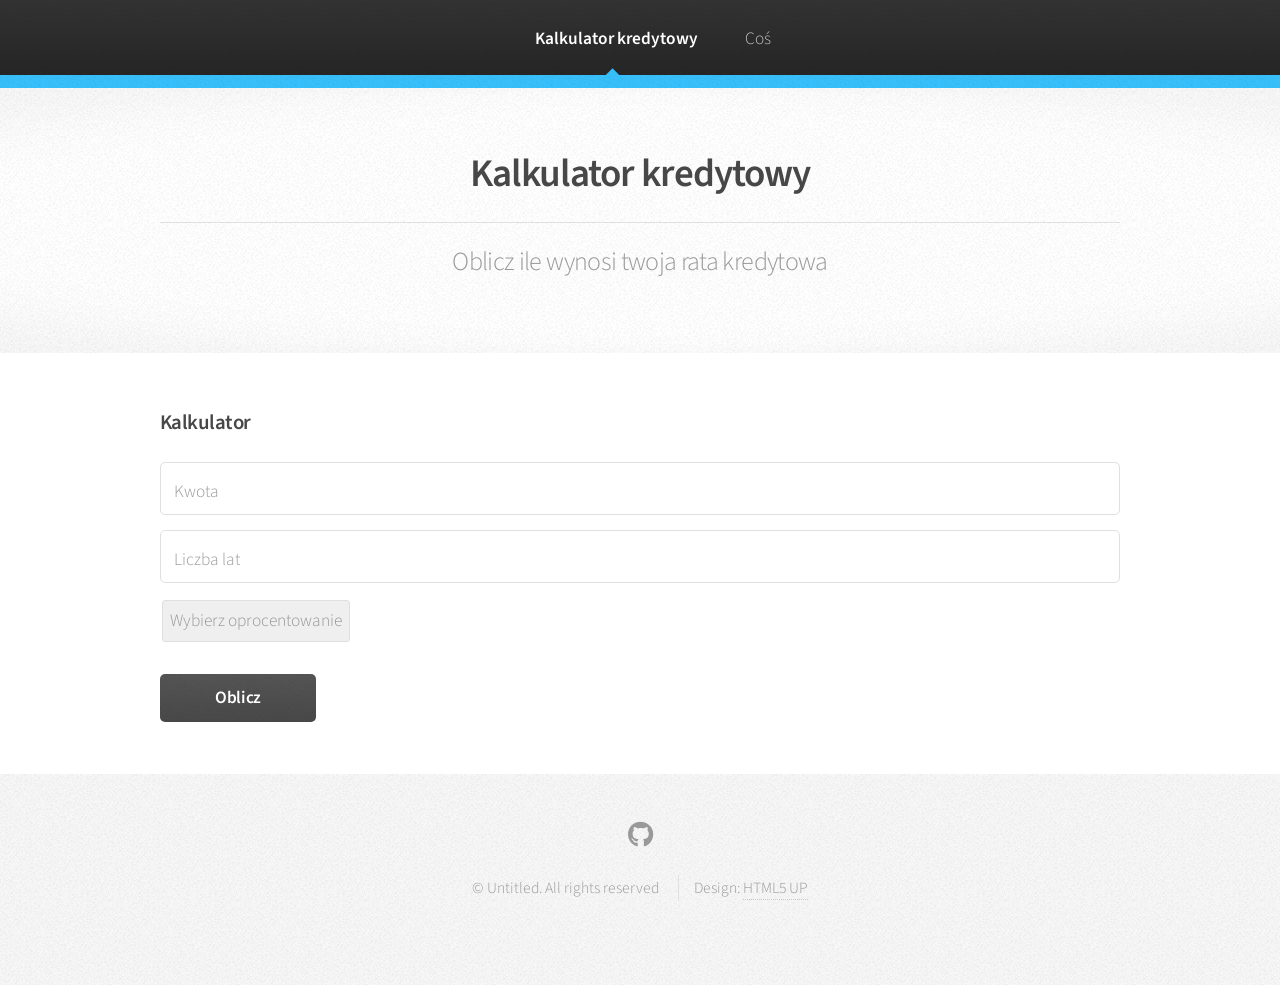
<file: szablony/index.html>
<!DOCTYPE html>
<!--
	Arcana by HTML5 UP
	html5up.net | @ajlkn
	Free for personal and commercial use under the CCA 3.0 license (html5up.net/license)
-->
<html>
  <head>
    <title>Arcana by HTML5 UP</title>
    <meta charset="utf-8" />
    <meta
      name="viewport"
      content="width=device-width, initial-scale=1, user-scalable=no"
    />
    <link rel="stylesheet" href="assets/css/main.css" />
  </head>
  <body class="is-preload">
    <div id="page-wrapper">
      <!-- Header -->
      <div id="header">
        <!-- Nav -->
        <nav id="nav">
          <ul>
            <li class="current">
              <a href="index.html">Kalkulator kredytowy</a>
            </li>
            <!-- <li>
              <a href="#">Dropdown</a>
              <ul>
                <li><a href="#">Lorem dolor</a></li>
                <li><a href="#">Magna phasellus</a></li>
                <li><a href="#">Etiam sed tempus</a></li>
                <li>
                  <a href="#">Submenu</a>
                  <ul>
                    <li><a href="#">Lorem dolor</a></li>
                    <li><a href="#">Phasellus magna</a></li>
                    <li><a href="#">Magna phasellus</a></li>
                    <li><a href="#">Etiam nisl</a></li>
                    <li><a href="#">Veroeros feugiat</a></li>
                  </ul>
                </li>
                <li><a href="#">Veroeros feugiat</a></li>
              </ul>
            </li> -->
            <li><a href="no-sidebar.html">Coś</a></li>
          </ul>
        </nav>
      </div>

      <!-- Gigantic Heading -->
      <section class="wrapper style2">
        <div class="container">
          <header class="major">
            <h2>Kalkulator kredytowy</h2>
            <p>Oblicz ile wynosi twoja rata kredytowa</p>
          </header>
        </div>
      </section>

      <section class="wrapper style1">
        <div class="container">
          <section class="col-6 col-12-narrower">
              <h3>Kalkulator</h3>
              <form>
                <div class="row gtr-50">
                  <div class="col-12 col-12-mobilep">
                    <input
                      type="text"
                      name="name"
                      id="name"
                      placeholder="Kwota"
                    />
                  </div>
                  <div class="col-12 col-12-mobilep">
                    <input
                      type="email"
                      name="email"
                      id="email"
                      placeholder="Liczba lat"
                    />
                  </div>
                  <select name="lending_rate" id="lending_rate" style="margin: 1em 1em; border-color: rgb(224, 224, 224); border-radius: 3px; padding: 0.4em; color: rgb(150,150,150);">
                    <option value="">Wybierz oprocentowanie</option>
                    <option value="0.02" >1%</option>
                    <option value="0.02" >2%</option>
                    <option value="0.03" >3%</option>
                    <option value="0.04">4%</option>
                    <option value="0.05">5%</option>
                    <option value="0.06" >6%</option>
                    <option value="0.07">7%</option>
                  </select>
                  <div class="col-12">
                    <ul class="actions">
                      <li>
                        <input
                          type="submit"
                          class="button alt"
                          value="Oblicz"
                        />
                      </li>
                    </ul>
                  </div>
                </div>
              </form>
            </section>
        </div>
      </section>

      <!-- Footer -->
      <div id="footer">
        <div class="container">

        <!-- Icons -->
        <ul class="icons">
          <li>
            <a href="https://github.com/0BooM/php_paw_4sem" class="icon brands fa-github" target="_blank"
              ><span class="label">GitHub</span></a
            >
          </li>
        </ul>

        <!-- Copyright -->
        <div class="copyright">
          <ul class="menu">
            <li>&copy; Untitled. All rights reserved</li>
            <li>Design: <a href="http://html5up.net">HTML5 UP</a></li>
          </ul>
        </div>
      </div>
    </div>

    <!-- Scripts -->
    <script src="assets/js/jquery.min.js"></script>
    <script src="assets/js/jquery.dropotron.min.js"></script>
    <script src="assets/js/browser.min.js"></script>
    <script src="assets/js/breakpoints.min.js"></script>
    <script src="assets/js/util.js"></script>
    <script src="assets/js/main.js"></script>
  </body>
</html>
</file>
<file: szablony/assets/css/main.css>
@import url("fontawesome-all.min.css");
@import url("https://fonts.googleapis.com/css?family=Source+Sans+Pro:300,300italic,600,600italic");

/*
	Arcana by HTML5 UP
	html5up.net | @ajlkn
	Free for personal and commercial use under the CCA 3.0 license (html5up.net/license)
*/

html, body, div, span, applet, object,
iframe, h1, h2, h3, h4, h5, h6, p, blockquote,
pre, a, abbr, acronym, address, big, cite,
code, del, dfn, em, img, ins, kbd, q, s, samp,
small, strike, strong, sub, sup, tt, var, b,
u, i, center, dl, dt, dd, ol, ul, li, fieldset,
form, label, legend, table, caption, tbody,
tfoot, thead, tr, th, td, article, aside,
canvas, details, embed, figure, figcaption,
footer, header, hgroup, menu, nav, output, ruby,
section, summary, time, mark, audio, video {
	margin: 0;
	padding: 0;
	border: 0;
	font-size: 100%;
	font: inherit;
	vertical-align: baseline;}

article, aside, details, figcaption, figure,
footer, header, hgroup, menu, nav, section {
	display: block;}

body {
	line-height: 1;
}

ol, ul {
	list-style: none;
}

blockquote, q {
	quotes: none;
}

	blockquote:before, blockquote:after, q:before, q:after {
		content: '';
		content: none;
	}

table {
	border-collapse: collapse;
	border-spacing: 0;
}

body {
	-webkit-text-size-adjust: none;
}

mark {
	background-color: transparent;
	color: inherit;
}

input::-moz-focus-inner {
	border: 0;
	padding: 0;
}

input, select, textarea {
	-moz-appearance: none;
	-webkit-appearance: none;
	-ms-appearance: none;
	appearance: none;
}

/* Basic */

	html {
		box-sizing: border-box;
	}

	*, *:before, *:after {
		box-sizing: inherit;
	}

	body {
		background: #f7f7f7 url("images/bg01.png");
	}

		body.is-preload *, body.is-preload *:before, body.is-preload *:after {
			-moz-animation: none !important;
			-webkit-animation: none !important;
			-ms-animation: none !important;
			animation: none !important;
			-moz-transition: none !important;
			-webkit-transition: none !important;
			-ms-transition: none !important;
			transition: none !important;
		}

	body, input, select, textarea {
		color: #474747;
		font-family: 'Source Sans Pro', sans-serif;
		font-size: 16pt;
		font-weight: 300;
		line-height: 1.65em;
	}

	a {
		-moz-transition: color 0.2s ease-in-out, border-color 0.2s ease-in-out, opacity 0.2s ease-in-out;
		-webkit-transition: color 0.2s ease-in-out, border-color 0.2s ease-in-out, opacity 0.2s ease-in-out;
		-ms-transition: color 0.2s ease-in-out, border-color 0.2s ease-in-out, opacity 0.2s ease-in-out;
		transition: color 0.2s ease-in-out, border-color 0.2s ease-in-out, opacity 0.2s ease-in-out;
		color: #37c0fb;
		text-decoration: none;
		border-bottom: dotted 1px;
	}

		a:hover {
			color: #37c0fb;
			border-bottom-color: transparent;
		}

	strong, b {
		font-weight: 600;
	}

	em, i {
		font-style: italic;
	}

	p, ul, ol, dl, table, blockquote {
		margin: 0 0 2em 0;
	}

	h1, h2, h3, h4, h5, h6 {
		color: inherit;
		font-weight: 600;
		line-height: 1.75em;
		margin-bottom: 1em;
	}

		h1 a, h2 a, h3 a, h4 a, h5 a, h6 a {
			color: inherit;
			text-decoration: none;
		}

		h1 em, h2 em, h3 em, h4 em, h5 em, h6 em {
			font-style: normal;
			font-weight: 300;
		}

	h2 {
		font-size: 1.75em;
		letter-spacing: -0.025em;
	}

	h3 {
		font-size: 1.2em;
		letter-spacing: -0.025em;
	}

	sub {
		font-size: 0.8em;
		position: relative;
		top: 0.5em;
	}

	sup {
		font-size: 0.8em;
		position: relative;
		top: -0.5em;
	}

	hr {
		border-top: solid 1px #e0e0e0;
		border: 0;
		margin-bottom: 1.5em;
	}

	blockquote {
		border-left: solid 0.5em #e0e0e0;
		font-style: italic;
		padding: 1em 0 1em 2em;
	}

/* Container */

	.container {
		margin: 0 auto;
		max-width: 100%;
		width: 1400px;
	}

		@media screen and (max-width: 1680px) {

			.container {
				width: 1200px;
			}

		}

		@media screen and (max-width: 1280px) {

			.container {
				width: 960px;
			}

		}

		@media screen and (max-width: 980px) {

			.container {
				width: 95%;
			}

		}

		@media screen and (max-width: 840px) {

			.container {
				width: 95%;
			}

		}

		@media screen and (max-width: 736px) {

			.container {
				width: 90%;
			}

		}

		@media screen and (max-width: 480px) {

			.container {
				width: 100%;
			}

		}

/* Row */

	.row {
		display: flex;
		flex-wrap: wrap;
		box-sizing: border-box;
		align-items: stretch;
	}

		.row > * {
			box-sizing: border-box;
		}

		.row.gtr-uniform > * > :last-child {
			margin-bottom: 0;
		}

		.row.aln-left {
			justify-content: flex-start;
		}

		.row.aln-center {
			justify-content: center;
		}

		.row.aln-right {
			justify-content: flex-end;
		}

		.row.aln-top {
			align-items: flex-start;
		}

		.row.aln-middle {
			align-items: center;
		}

		.row.aln-bottom {
			align-items: flex-end;
		}

		.row > .imp {
			order: -1;
		}

		.row > .col-1 {
			width: 8.33333%;
		}

		.row > .off-1 {
			margin-left: 8.33333%;
		}

		.row > .col-2 {
			width: 16.66667%;
		}

		.row > .off-2 {
			margin-left: 16.66667%;
		}

		.row > .col-3 {
			width: 25%;
		}

		.row > .off-3 {
			margin-left: 25%;
		}

		.row > .col-4 {
			width: 33.33333%;
		}

		.row > .off-4 {
			margin-left: 33.33333%;
		}

		.row > .col-5 {
			width: 41.66667%;
		}

		.row > .off-5 {
			margin-left: 41.66667%;
		}

		.row > .col-6 {
			width: 50%;
		}

		.row > .off-6 {
			margin-left: 50%;
		}

		.row > .col-7 {
			width: 58.33333%;
		}

		.row > .off-7 {
			margin-left: 58.33333%;
		}

		.row > .col-8 {
			width: 66.66667%;
		}

		.row > .off-8 {
			margin-left: 66.66667%;
		}

		.row > .col-9 {
			width: 75%;
		}

		.row > .off-9 {
			margin-left: 75%;
		}

		.row > .col-10 {
			width: 83.33333%;
		}

		.row > .off-10 {
			margin-left: 83.33333%;
		}

		.row > .col-11 {
			width: 91.66667%;
		}

		.row > .off-11 {
			margin-left: 91.66667%;
		}

		.row > .col-12 {
			width: 100%;
		}

		.row > .off-12 {
			margin-left: 100%;
		}

		.row.gtr-0 {
			margin-top: 0px;
			margin-left: 0px;
		}

			.row.gtr-0 > * {
				padding: 0px 0 0 0px;
			}

			.row.gtr-0.gtr-uniform {
				margin-top: 0px;
			}

				.row.gtr-0.gtr-uniform > * {
					padding-top: 0px;
				}

		.row.gtr-25 {
			margin-top: -12.5px;
			margin-left: -12.5px;
		}

			.row.gtr-25 > * {
				padding: 12.5px 0 0 12.5px;
			}

			.row.gtr-25.gtr-uniform {
				margin-top: -12.5px;
			}

				.row.gtr-25.gtr-uniform > * {
					padding-top: 12.5px;
				}

		.row.gtr-50 {
			margin-top: -25px;
			margin-left: -25px;
		}

			.row.gtr-50 > * {
				padding: 25px 0 0 25px;
			}

			.row.gtr-50.gtr-uniform {
				margin-top: -25px;
			}

				.row.gtr-50.gtr-uniform > * {
					padding-top: 25px;
				}

		.row {
			margin-top: -50px;
			margin-left: -50px;
		}

			.row > * {
				padding: 50px 0 0 50px;
			}

			.row.gtr-uniform {
				margin-top: -50px;
			}

				.row.gtr-uniform > * {
					padding-top: 50px;
				}

		.row.gtr-150 {
			margin-top: -75px;
			margin-left: -75px;
		}

			.row.gtr-150 > * {
				padding: 75px 0 0 75px;
			}

			.row.gtr-150.gtr-uniform {
				margin-top: -75px;
			}

				.row.gtr-150.gtr-uniform > * {
					padding-top: 75px;
				}

		.row.gtr-200 {
			margin-top: -100px;
			margin-left: -100px;
		}

			.row.gtr-200 > * {
				padding: 100px 0 0 100px;
			}

			.row.gtr-200.gtr-uniform {
				margin-top: -100px;
			}

				.row.gtr-200.gtr-uniform > * {
					padding-top: 100px;
				}

		@media screen and (max-width: 1680px) {

			.row {
				display: flex;
				flex-wrap: wrap;
				box-sizing: border-box;
				align-items: stretch;
			}

				.row > * {
					box-sizing: border-box;
				}

				.row.gtr-uniform > * > :last-child {
					margin-bottom: 0;
				}

				.row.aln-left {
					justify-content: flex-start;
				}

				.row.aln-center {
					justify-content: center;
				}

				.row.aln-right {
					justify-content: flex-end;
				}

				.row.aln-top {
					align-items: flex-start;
				}

				.row.aln-middle {
					align-items: center;
				}

				.row.aln-bottom {
					align-items: flex-end;
				}

				.row > .imp-wide {
					order: -1;
				}

				.row > .col-1-wide {
					width: 8.33333%;
				}

				.row > .off-1-wide {
					margin-left: 8.33333%;
				}

				.row > .col-2-wide {
					width: 16.66667%;
				}

				.row > .off-2-wide {
					margin-left: 16.66667%;
				}

				.row > .col-3-wide {
					width: 25%;
				}

				.row > .off-3-wide {
					margin-left: 25%;
				}

				.row > .col-4-wide {
					width: 33.33333%;
				}

				.row > .off-4-wide {
					margin-left: 33.33333%;
				}

				.row > .col-5-wide {
					width: 41.66667%;
				}

				.row > .off-5-wide {
					margin-left: 41.66667%;
				}

				.row > .col-6-wide {
					width: 50%;
				}

				.row > .off-6-wide {
					margin-left: 50%;
				}

				.row > .col-7-wide {
					width: 58.33333%;
				}

				.row > .off-7-wide {
					margin-left: 58.33333%;
				}

				.row > .col-8-wide {
					width: 66.66667%;
				}

				.row > .off-8-wide {
					margin-left: 66.66667%;
				}

				.row > .col-9-wide {
					width: 75%;
				}

				.row > .off-9-wide {
					margin-left: 75%;
				}

				.row > .col-10-wide {
					width: 83.33333%;
				}

				.row > .off-10-wide {
					margin-left: 83.33333%;
				}

				.row > .col-11-wide {
					width: 91.66667%;
				}

				.row > .off-11-wide {
					margin-left: 91.66667%;
				}

				.row > .col-12-wide {
					width: 100%;
				}

				.row > .off-12-wide {
					margin-left: 100%;
				}

				.row.gtr-0 {
					margin-top: 0px;
					margin-left: 0px;
				}

					.row.gtr-0 > * {
						padding: 0px 0 0 0px;
					}

					.row.gtr-0.gtr-uniform {
						margin-top: 0px;
					}

						.row.gtr-0.gtr-uniform > * {
							padding-top: 0px;
						}

				.row.gtr-25 {
					margin-top: -10px;
					margin-left: -10px;
				}

					.row.gtr-25 > * {
						padding: 10px 0 0 10px;
					}

					.row.gtr-25.gtr-uniform {
						margin-top: -10px;
					}

						.row.gtr-25.gtr-uniform > * {
							padding-top: 10px;
						}

				.row.gtr-50 {
					margin-top: -20px;
					margin-left: -20px;
				}

					.row.gtr-50 > * {
						padding: 20px 0 0 20px;
					}

					.row.gtr-50.gtr-uniform {
						margin-top: -20px;
					}

						.row.gtr-50.gtr-uniform > * {
							padding-top: 20px;
						}

				.row {
					margin-top: -40px;
					margin-left: -40px;
				}

					.row > * {
						padding: 40px 0 0 40px;
					}

					.row.gtr-uniform {
						margin-top: -40px;
					}

						.row.gtr-uniform > * {
							padding-top: 40px;
						}

				.row.gtr-150 {
					margin-top: -60px;
					margin-left: -60px;
				}

					.row.gtr-150 > * {
						padding: 60px 0 0 60px;
					}

					.row.gtr-150.gtr-uniform {
						margin-top: -60px;
					}

						.row.gtr-150.gtr-uniform > * {
							padding-top: 60px;
						}

				.row.gtr-200 {
					margin-top: -80px;
					margin-left: -80px;
				}

					.row.gtr-200 > * {
						padding: 80px 0 0 80px;
					}

					.row.gtr-200.gtr-uniform {
						margin-top: -80px;
					}

						.row.gtr-200.gtr-uniform > * {
							padding-top: 80px;
						}

		}

		@media screen and (max-width: 1280px) {

			.row {
				display: flex;
				flex-wrap: wrap;
				box-sizing: border-box;
				align-items: stretch;
			}

				.row > * {
					box-sizing: border-box;
				}

				.row.gtr-uniform > * > :last-child {
					margin-bottom: 0;
				}

				.row.aln-left {
					justify-content: flex-start;
				}

				.row.aln-center {
					justify-content: center;
				}

				.row.aln-right {
					justify-content: flex-end;
				}

				.row.aln-top {
					align-items: flex-start;
				}

				.row.aln-middle {
					align-items: center;
				}

				.row.aln-bottom {
					align-items: flex-end;
				}

				.row > .imp-normal {
					order: -1;
				}

				.row > .col-1-normal {
					width: 8.33333%;
				}

				.row > .off-1-normal {
					margin-left: 8.33333%;
				}

				.row > .col-2-normal {
					width: 16.66667%;
				}

				.row > .off-2-normal {
					margin-left: 16.66667%;
				}

				.row > .col-3-normal {
					width: 25%;
				}

				.row > .off-3-normal {
					margin-left: 25%;
				}

				.row > .col-4-normal {
					width: 33.33333%;
				}

				.row > .off-4-normal {
					margin-left: 33.33333%;
				}

				.row > .col-5-normal {
					width: 41.66667%;
				}

				.row > .off-5-normal {
					margin-left: 41.66667%;
				}

				.row > .col-6-normal {
					width: 50%;
				}

				.row > .off-6-normal {
					margin-left: 50%;
				}

				.row > .col-7-normal {
					width: 58.33333%;
				}

				.row > .off-7-normal {
					margin-left: 58.33333%;
				}

				.row > .col-8-normal {
					width: 66.66667%;
				}

				.row > .off-8-normal {
					margin-left: 66.66667%;
				}

				.row > .col-9-normal {
					width: 75%;
				}

				.row > .off-9-normal {
					margin-left: 75%;
				}

				.row > .col-10-normal {
					width: 83.33333%;
				}

				.row > .off-10-normal {
					margin-left: 83.33333%;
				}

				.row > .col-11-normal {
					width: 91.66667%;
				}

				.row > .off-11-normal {
					margin-left: 91.66667%;
				}

				.row > .col-12-normal {
					width: 100%;
				}

				.row > .off-12-normal {
					margin-left: 100%;
				}

				.row.gtr-0 {
					margin-top: 0px;
					margin-left: 0px;
				}

					.row.gtr-0 > * {
						padding: 0px 0 0 0px;
					}

					.row.gtr-0.gtr-uniform {
						margin-top: 0px;
					}

						.row.gtr-0.gtr-uniform > * {
							padding-top: 0px;
						}

				.row.gtr-25 {
					margin-top: -7.5px;
					margin-left: -7.5px;
				}

					.row.gtr-25 > * {
						padding: 7.5px 0 0 7.5px;
					}

					.row.gtr-25.gtr-uniform {
						margin-top: -7.5px;
					}

						.row.gtr-25.gtr-uniform > * {
							padding-top: 7.5px;
						}

				.row.gtr-50 {
					margin-top: -15px;
					margin-left: -15px;
				}

					.row.gtr-50 > * {
						padding: 15px 0 0 15px;
					}

					.row.gtr-50.gtr-uniform {
						margin-top: -15px;
					}

						.row.gtr-50.gtr-uniform > * {
							padding-top: 15px;
						}

				.row {
					margin-top: -30px;
					margin-left: -30px;
				}

					.row > * {
						padding: 30px 0 0 30px;
					}

					.row.gtr-uniform {
						margin-top: -30px;
					}

						.row.gtr-uniform > * {
							padding-top: 30px;
						}

				.row.gtr-150 {
					margin-top: -45px;
					margin-left: -45px;
				}

					.row.gtr-150 > * {
						padding: 45px 0 0 45px;
					}

					.row.gtr-150.gtr-uniform {
						margin-top: -45px;
					}

						.row.gtr-150.gtr-uniform > * {
							padding-top: 45px;
						}

				.row.gtr-200 {
					margin-top: -60px;
					margin-left: -60px;
				}

					.row.gtr-200 > * {
						padding: 60px 0 0 60px;
					}

					.row.gtr-200.gtr-uniform {
						margin-top: -60px;
					}

						.row.gtr-200.gtr-uniform > * {
							padding-top: 60px;
						}

		}

		@media screen and (max-width: 980px) {

			.row {
				display: flex;
				flex-wrap: wrap;
				box-sizing: border-box;
				align-items: stretch;
			}

				.row > * {
					box-sizing: border-box;
				}

				.row.gtr-uniform > * > :last-child {
					margin-bottom: 0;
				}

				.row.aln-left {
					justify-content: flex-start;
				}

				.row.aln-center {
					justify-content: center;
				}

				.row.aln-right {
					justify-content: flex-end;
				}

				.row.aln-top {
					align-items: flex-start;
				}

				.row.aln-middle {
					align-items: center;
				}

				.row.aln-bottom {
					align-items: flex-end;
				}

				.row > .imp-narrow {
					order: -1;
				}

				.row > .col-1-narrow {
					width: 8.33333%;
				}

				.row > .off-1-narrow {
					margin-left: 8.33333%;
				}

				.row > .col-2-narrow {
					width: 16.66667%;
				}

				.row > .off-2-narrow {
					margin-left: 16.66667%;
				}

				.row > .col-3-narrow {
					width: 25%;
				}

				.row > .off-3-narrow {
					margin-left: 25%;
				}

				.row > .col-4-narrow {
					width: 33.33333%;
				}

				.row > .off-4-narrow {
					margin-left: 33.33333%;
				}

				.row > .col-5-narrow {
					width: 41.66667%;
				}

				.row > .off-5-narrow {
					margin-left: 41.66667%;
				}

				.row > .col-6-narrow {
					width: 50%;
				}

				.row > .off-6-narrow {
					margin-left: 50%;
				}

				.row > .col-7-narrow {
					width: 58.33333%;
				}

				.row > .off-7-narrow {
					margin-left: 58.33333%;
				}

				.row > .col-8-narrow {
					width: 66.66667%;
				}

				.row > .off-8-narrow {
					margin-left: 66.66667%;
				}

				.row > .col-9-narrow {
					width: 75%;
				}

				.row > .off-9-narrow {
					margin-left: 75%;
				}

				.row > .col-10-narrow {
					width: 83.33333%;
				}

				.row > .off-10-narrow {
					margin-left: 83.33333%;
				}

				.row > .col-11-narrow {
					width: 91.66667%;
				}

				.row > .off-11-narrow {
					margin-left: 91.66667%;
				}

				.row > .col-12-narrow {
					width: 100%;
				}

				.row > .off-12-narrow {
					margin-left: 100%;
				}

				.row.gtr-0 {
					margin-top: 0px;
					margin-left: 0px;
				}

					.row.gtr-0 > * {
						padding: 0px 0 0 0px;
					}

					.row.gtr-0.gtr-uniform {
						margin-top: 0px;
					}

						.row.gtr-0.gtr-uniform > * {
							padding-top: 0px;
						}

				.row.gtr-25 {
					margin-top: -7.5px;
					margin-left: -7.5px;
				}

					.row.gtr-25 > * {
						padding: 7.5px 0 0 7.5px;
					}

					.row.gtr-25.gtr-uniform {
						margin-top: -7.5px;
					}

						.row.gtr-25.gtr-uniform > * {
							padding-top: 7.5px;
						}

				.row.gtr-50 {
					margin-top: -15px;
					margin-left: -15px;
				}

					.row.gtr-50 > * {
						padding: 15px 0 0 15px;
					}

					.row.gtr-50.gtr-uniform {
						margin-top: -15px;
					}

						.row.gtr-50.gtr-uniform > * {
							padding-top: 15px;
						}

				.row {
					margin-top: -30px;
					margin-left: -30px;
				}

					.row > * {
						padding: 30px 0 0 30px;
					}

					.row.gtr-uniform {
						margin-top: -30px;
					}

						.row.gtr-uniform > * {
							padding-top: 30px;
						}

				.row.gtr-150 {
					margin-top: -45px;
					margin-left: -45px;
				}

					.row.gtr-150 > * {
						padding: 45px 0 0 45px;
					}

					.row.gtr-150.gtr-uniform {
						margin-top: -45px;
					}

						.row.gtr-150.gtr-uniform > * {
							padding-top: 45px;
						}

				.row.gtr-200 {
					margin-top: -60px;
					margin-left: -60px;
				}

					.row.gtr-200 > * {
						padding: 60px 0 0 60px;
					}

					.row.gtr-200.gtr-uniform {
						margin-top: -60px;
					}

						.row.gtr-200.gtr-uniform > * {
							padding-top: 60px;
						}

		}

		@media screen and (max-width: 840px) {

			.row {
				display: flex;
				flex-wrap: wrap;
				box-sizing: border-box;
				align-items: stretch;
			}

				.row > * {
					box-sizing: border-box;
				}

				.row.gtr-uniform > * > :last-child {
					margin-bottom: 0;
				}

				.row.aln-left {
					justify-content: flex-start;
				}

				.row.aln-center {
					justify-content: center;
				}

				.row.aln-right {
					justify-content: flex-end;
				}

				.row.aln-top {
					align-items: flex-start;
				}

				.row.aln-middle {
					align-items: center;
				}

				.row.aln-bottom {
					align-items: flex-end;
				}

				.row > .imp-narrower {
					order: -1;
				}

				.row > .col-1-narrower {
					width: 8.33333%;
				}

				.row > .off-1-narrower {
					margin-left: 8.33333%;
				}

				.row > .col-2-narrower {
					width: 16.66667%;
				}

				.row > .off-2-narrower {
					margin-left: 16.66667%;
				}

				.row > .col-3-narrower {
					width: 25%;
				}

				.row > .off-3-narrower {
					margin-left: 25%;
				}

				.row > .col-4-narrower {
					width: 33.33333%;
				}

				.row > .off-4-narrower {
					margin-left: 33.33333%;
				}

				.row > .col-5-narrower {
					width: 41.66667%;
				}

				.row > .off-5-narrower {
					margin-left: 41.66667%;
				}

				.row > .col-6-narrower {
					width: 50%;
				}

				.row > .off-6-narrower {
					margin-left: 50%;
				}

				.row > .col-7-narrower {
					width: 58.33333%;
				}

				.row > .off-7-narrower {
					margin-left: 58.33333%;
				}

				.row > .col-8-narrower {
					width: 66.66667%;
				}

				.row > .off-8-narrower {
					margin-left: 66.66667%;
				}

				.row > .col-9-narrower {
					width: 75%;
				}

				.row > .off-9-narrower {
					margin-left: 75%;
				}

				.row > .col-10-narrower {
					width: 83.33333%;
				}

				.row > .off-10-narrower {
					margin-left: 83.33333%;
				}

				.row > .col-11-narrower {
					width: 91.66667%;
				}

				.row > .off-11-narrower {
					margin-left: 91.66667%;
				}

				.row > .col-12-narrower {
					width: 100%;
				}

				.row > .off-12-narrower {
					margin-left: 100%;
				}

				.row.gtr-0 {
					margin-top: 0px;
					margin-left: 0px;
				}

					.row.gtr-0 > * {
						padding: 0px 0 0 0px;
					}

					.row.gtr-0.gtr-uniform {
						margin-top: 0px;
					}

						.row.gtr-0.gtr-uniform > * {
							padding-top: 0px;
						}

				.row.gtr-25 {
					margin-top: -7.5px;
					margin-left: -7.5px;
				}

					.row.gtr-25 > * {
						padding: 7.5px 0 0 7.5px;
					}

					.row.gtr-25.gtr-uniform {
						margin-top: -7.5px;
					}

						.row.gtr-25.gtr-uniform > * {
							padding-top: 7.5px;
						}

				.row.gtr-50 {
					margin-top: -15px;
					margin-left: -15px;
				}

					.row.gtr-50 > * {
						padding: 15px 0 0 15px;
					}

					.row.gtr-50.gtr-uniform {
						margin-top: -15px;
					}

						.row.gtr-50.gtr-uniform > * {
							padding-top: 15px;
						}

				.row {
					margin-top: -30px;
					margin-left: -30px;
				}

					.row > * {
						padding: 30px 0 0 30px;
					}

					.row.gtr-uniform {
						margin-top: -30px;
					}

						.row.gtr-uniform > * {
							padding-top: 30px;
						}

				.row.gtr-150 {
					margin-top: -45px;
					margin-left: -45px;
				}

					.row.gtr-150 > * {
						padding: 45px 0 0 45px;
					}

					.row.gtr-150.gtr-uniform {
						margin-top: -45px;
					}

						.row.gtr-150.gtr-uniform > * {
							padding-top: 45px;
						}

				.row.gtr-200 {
					margin-top: -60px;
					margin-left: -60px;
				}

					.row.gtr-200 > * {
						padding: 60px 0 0 60px;
					}

					.row.gtr-200.gtr-uniform {
						margin-top: -60px;
					}

						.row.gtr-200.gtr-uniform > * {
							padding-top: 60px;
						}

		}

		@media screen and (max-width: 736px) {

			.row {
				display: flex;
				flex-wrap: wrap;
				box-sizing: border-box;
				align-items: stretch;
			}

				.row > * {
					box-sizing: border-box;
				}

				.row.gtr-uniform > * > :last-child {
					margin-bottom: 0;
				}

				.row.aln-left {
					justify-content: flex-start;
				}

				.row.aln-center {
					justify-content: center;
				}

				.row.aln-right {
					justify-content: flex-end;
				}

				.row.aln-top {
					align-items: flex-start;
				}

				.row.aln-middle {
					align-items: center;
				}

				.row.aln-bottom {
					align-items: flex-end;
				}

				.row > .imp-mobile {
					order: -1;
				}

				.row > .col-1-mobile {
					width: 8.33333%;
				}

				.row > .off-1-mobile {
					margin-left: 8.33333%;
				}

				.row > .col-2-mobile {
					width: 16.66667%;
				}

				.row > .off-2-mobile {
					margin-left: 16.66667%;
				}

				.row > .col-3-mobile {
					width: 25%;
				}

				.row > .off-3-mobile {
					margin-left: 25%;
				}

				.row > .col-4-mobile {
					width: 33.33333%;
				}

				.row > .off-4-mobile {
					margin-left: 33.33333%;
				}

				.row > .col-5-mobile {
					width: 41.66667%;
				}

				.row > .off-5-mobile {
					margin-left: 41.66667%;
				}

				.row > .col-6-mobile {
					width: 50%;
				}

				.row > .off-6-mobile {
					margin-left: 50%;
				}

				.row > .col-7-mobile {
					width: 58.33333%;
				}

				.row > .off-7-mobile {
					margin-left: 58.33333%;
				}

				.row > .col-8-mobile {
					width: 66.66667%;
				}

				.row > .off-8-mobile {
					margin-left: 66.66667%;
				}

				.row > .col-9-mobile {
					width: 75%;
				}

				.row > .off-9-mobile {
					margin-left: 75%;
				}

				.row > .col-10-mobile {
					width: 83.33333%;
				}

				.row > .off-10-mobile {
					margin-left: 83.33333%;
				}

				.row > .col-11-mobile {
					width: 91.66667%;
				}

				.row > .off-11-mobile {
					margin-left: 91.66667%;
				}

				.row > .col-12-mobile {
					width: 100%;
				}

				.row > .off-12-mobile {
					margin-left: 100%;
				}

				.row.gtr-0 {
					margin-top: 0px;
					margin-left: 0px;
				}

					.row.gtr-0 > * {
						padding: 0px 0 0 0px;
					}

					.row.gtr-0.gtr-uniform {
						margin-top: 0px;
					}

						.row.gtr-0.gtr-uniform > * {
							padding-top: 0px;
						}

				.row.gtr-25 {
					margin-top: -5px;
					margin-left: -5px;
				}

					.row.gtr-25 > * {
						padding: 5px 0 0 5px;
					}

					.row.gtr-25.gtr-uniform {
						margin-top: -5px;
					}

						.row.gtr-25.gtr-uniform > * {
							padding-top: 5px;
						}

				.row.gtr-50 {
					margin-top: -10px;
					margin-left: -10px;
				}

					.row.gtr-50 > * {
						padding: 10px 0 0 10px;
					}

					.row.gtr-50.gtr-uniform {
						margin-top: -10px;
					}

						.row.gtr-50.gtr-uniform > * {
							padding-top: 10px;
						}

				.row {
					margin-top: -20px;
					margin-left: -20px;
				}

					.row > * {
						padding: 20px 0 0 20px;
					}

					.row.gtr-uniform {
						margin-top: -20px;
					}

						.row.gtr-uniform > * {
							padding-top: 20px;
						}

				.row.gtr-150 {
					margin-top: -30px;
					margin-left: -30px;
				}

					.row.gtr-150 > * {
						padding: 30px 0 0 30px;
					}

					.row.gtr-150.gtr-uniform {
						margin-top: -30px;
					}

						.row.gtr-150.gtr-uniform > * {
							padding-top: 30px;
						}

				.row.gtr-200 {
					margin-top: -40px;
					margin-left: -40px;
				}

					.row.gtr-200 > * {
						padding: 40px 0 0 40px;
					}

					.row.gtr-200.gtr-uniform {
						margin-top: -40px;
					}

						.row.gtr-200.gtr-uniform > * {
							padding-top: 40px;
						}

		}

		@media screen and (max-width: 480px) {

			.row {
				display: flex;
				flex-wrap: wrap;
				box-sizing: border-box;
				align-items: stretch;
			}

				.row > * {
					box-sizing: border-box;
				}

				.row.gtr-uniform > * > :last-child {
					margin-bottom: 0;
				}

				.row.aln-left {
					justify-content: flex-start;
				}

				.row.aln-center {
					justify-content: center;
				}

				.row.aln-right {
					justify-content: flex-end;
				}

				.row.aln-top {
					align-items: flex-start;
				}

				.row.aln-middle {
					align-items: center;
				}

				.row.aln-bottom {
					align-items: flex-end;
				}

				.row > .imp-mobilep {
					order: -1;
				}

				.row > .col-1-mobilep {
					width: 8.33333%;
				}

				.row > .off-1-mobilep {
					margin-left: 8.33333%;
				}

				.row > .col-2-mobilep {
					width: 16.66667%;
				}

				.row > .off-2-mobilep {
					margin-left: 16.66667%;
				}

				.row > .col-3-mobilep {
					width: 25%;
				}

				.row > .off-3-mobilep {
					margin-left: 25%;
				}

				.row > .col-4-mobilep {
					width: 33.33333%;
				}

				.row > .off-4-mobilep {
					margin-left: 33.33333%;
				}

				.row > .col-5-mobilep {
					width: 41.66667%;
				}

				.row > .off-5-mobilep {
					margin-left: 41.66667%;
				}

				.row > .col-6-mobilep {
					width: 50%;
				}

				.row > .off-6-mobilep {
					margin-left: 50%;
				}

				.row > .col-7-mobilep {
					width: 58.33333%;
				}

				.row > .off-7-mobilep {
					margin-left: 58.33333%;
				}

				.row > .col-8-mobilep {
					width: 66.66667%;
				}

				.row > .off-8-mobilep {
					margin-left: 66.66667%;
				}

				.row > .col-9-mobilep {
					width: 75%;
				}

				.row > .off-9-mobilep {
					margin-left: 75%;
				}

				.row > .col-10-mobilep {
					width: 83.33333%;
				}

				.row > .off-10-mobilep {
					margin-left: 83.33333%;
				}

				.row > .col-11-mobilep {
					width: 91.66667%;
				}

				.row > .off-11-mobilep {
					margin-left: 91.66667%;
				}

				.row > .col-12-mobilep {
					width: 100%;
				}

				.row > .off-12-mobilep {
					margin-left: 100%;
				}

				.row.gtr-0 {
					margin-top: 0px;
					margin-left: 0px;
				}

					.row.gtr-0 > * {
						padding: 0px 0 0 0px;
					}

					.row.gtr-0.gtr-uniform {
						margin-top: 0px;
					}

						.row.gtr-0.gtr-uniform > * {
							padding-top: 0px;
						}

				.row.gtr-25 {
					margin-top: -5px;
					margin-left: -5px;
				}

					.row.gtr-25 > * {
						padding: 5px 0 0 5px;
					}

					.row.gtr-25.gtr-uniform {
						margin-top: -5px;
					}

						.row.gtr-25.gtr-uniform > * {
							padding-top: 5px;
						}

				.row.gtr-50 {
					margin-top: -10px;
					margin-left: -10px;
				}

					.row.gtr-50 > * {
						padding: 10px 0 0 10px;
					}

					.row.gtr-50.gtr-uniform {
						margin-top: -10px;
					}

						.row.gtr-50.gtr-uniform > * {
							padding-top: 10px;
						}

				.row {
					margin-top: -20px;
					margin-left: -20px;
				}

					.row > * {
						padding: 20px 0 0 20px;
					}

					.row.gtr-uniform {
						margin-top: -20px;
					}

						.row.gtr-uniform > * {
							padding-top: 20px;
						}

				.row.gtr-150 {
					margin-top: -30px;
					margin-left: -30px;
				}

					.row.gtr-150 > * {
						padding: 30px 0 0 30px;
					}

					.row.gtr-150.gtr-uniform {
						margin-top: -30px;
					}

						.row.gtr-150.gtr-uniform > * {
							padding-top: 30px;
						}

				.row.gtr-200 {
					margin-top: -40px;
					margin-left: -40px;
				}

					.row.gtr-200 > * {
						padding: 40px 0 0 40px;
					}

					.row.gtr-200.gtr-uniform {
						margin-top: -40px;
					}

						.row.gtr-200.gtr-uniform > * {
							padding-top: 40px;
						}

		}

/* Section/Article */

	section.special, article.special {
		text-align: center;
	}

	header p {
		color: #999;
		font-size: 1.25em;
		position: relative;
		margin-top: -1.25em;
		margin-bottom: 2.25em;
	}

	header.major {
		text-align: center;
		margin: 0 0 2em 0;
	}

		header.major h2 {
			font-size: 2.25em;
		}

		header.major p {
			position: relative;
			border-top: solid 1px #e0e0e0;
			padding: 1em 0 0 0;
			margin: 0;
			top: -1em;
			font-size: 1.5em;
			letter-spacing: -0.025em;
		}

	footer {
		margin: 0 0 3em 0;
	}

		footer > :last-child {
			margin-bottom: 0;
		}

		footer.major {
			padding-top: 3em;
		}

/* Form */

	input[type="text"],
	input[type="password"],
	input[type="email"],
	textarea {
		-moz-appearance: none;
		-webkit-appearance: none;
		-ms-appearance: none;
		appearance: none;
		-moz-transition: border-color 0.2s ease-in-out;
		-webkit-transition: border-color 0.2s ease-in-out;
		-ms-transition: border-color 0.2s ease-in-out;
		transition: border-color 0.2s ease-in-out;
		background: #fff;
		border: solid 1px #e0e0e0;
		border-radius: 5px;
		color: inherit;
		display: block;
		outline: 0;
		padding: 0.75em;
		text-decoration: none;
		width: 100%;
	}

		input[type="text"]:focus,
		input[type="password"]:focus,
		input[type="email"]:focus,
		textarea:focus {
			border-color: #37c0fb;
		}

	input[type="text"],
	input[type="password"],
	input[type="email"] {
		line-height: 1em;
	}

	label {
		display: block;
		color: inherit;
		font-weight: 600;
		line-height: 1.75em;
		margin-bottom: 0.5em;
	}

	::-webkit-input-placeholder {
		color: #999;
		position: relative;
		top: 3px;
	}

	:-moz-placeholder {
		color: #999;
	}

	::-moz-placeholder {
		color: #999;
	}

	:-ms-input-placeholder {
		color: #999;
	}

/* Image */

	.image {
		border: 0;
		display: inline-block;
		position: relative;
		border-radius: 5px;
	}

		.image img {
			display: block;
			border-radius: 5px;
		}

		.image.left {
			display: block;
			float: left;
			margin: 0 2em 2em 0;
			position: relative;
			top: 0.25em;
		}

			.image.left img {
				display: block;
				width: 100%;
			}

		.image.fit {
			display: block;
		}

			.image.fit img {
				display: block;
				width: 100%;
			}

		.image.featured {
			display: block;
			margin: 0 0 2em 0;
		}

			.image.featured img {
				display: block;
				width: 100%;
			}

/* Icon */

	.icon {
		text-decoration: none;
		position: relative;
		text-decoration: none;
	}

		.icon:before {
			-moz-osx-font-smoothing: grayscale;
			-webkit-font-smoothing: antialiased;
			display: inline-block;
			font-style: normal;
			font-variant: normal;
			text-rendering: auto;
			line-height: 1;
			text-transform: none !important;
			font-family: 'Font Awesome 5 Free';
			font-weight: 400;
		}

		.icon > .label {
			display: none;
		}

		.icon:before {
			line-height: inherit;
		}

		.icon.solid:before {
			font-weight: 900;
		}

		.icon.brands:before {
			font-family: 'Font Awesome 5 Brands';
		}

		.icon.major {
			text-align: center;
			cursor: default;
			background-color: #37c0fb;
			background-image: -moz-linear-gradient(top, rgba(0,0,0,0), rgba(0,0,0,0.15)), url("images/bg01.png");
			background-image: -webkit-linear-gradient(top, rgba(0,0,0,0), rgba(0,0,0,0.15)), url("images/bg01.png");
			background-image: -ms-linear-gradient(top, rgba(0,0,0,0), rgba(0,0,0,0.15)), url("images/bg01.png");
			background-image: linear-gradient(top, rgba(0,0,0,0), rgba(0,0,0,0.15)), url("images/bg01.png");
			color: #fff;
			border-radius: 100%;
			display: inline-block;
			width: 5em;
			height: 5em;
			line-height: 5em;
			box-shadow: 0 0 0 7px white, 0 0 0 8px #e0e0e0;
			margin: 0 0 2em 0;
		}

			.icon.major:before {
				font-size: 36px;
			}

/* Lists */

	ol {
		list-style: decimal;
		padding-left: 1.25em;
	}

		ol li {
			padding-left: 0.25em;
		}

	ul {
		list-style: disc;
		padding-left: 1em;
	}

		ul li {
			padding-left: 0.5em;
		}

/* Links */

	ul.links {
		list-style: none;
		padding-left: 0;
	}

		ul.links li {
			line-height: 2.5em;
			padding-left: 0;
		}

/* Icons */

	ul.icons {
		cursor: default;
		list-style: none;
		padding-left: 0;
	}

		ul.icons li {
			display: inline-block;
			line-height: 1em;
			padding-left: 1.5em;
		}

			ul.icons li:first-child {
				padding-left: 0;
			}

			ul.icons li a, ul.icons li span {
				font-size: 2em;
				border: 0;
			}

/* Menu */

	ul.menu {
		list-style: none;
		padding-left: 0;
	}

		ul.menu li {
			border-left: solid 1px #e0e0e0;
			display: inline-block;
			padding: 0 0 0 1em;
			margin: 0 0 0 1em;
		}

			ul.menu li:first-child {
				border-left: 0;
				margin-left: 0;
				padding-left: 0;
			}

/* Actions */

	ul.actions {
		display: -moz-flex;
		display: -webkit-flex;
		display: -ms-flex;
		display: flex;
		cursor: default;
		list-style: none;
		margin-left: -1em;
		padding-left: 0;
	}

		ul.actions li {
			padding: 0 0 0 1em;
			vertical-align: middle;
		}

		ul.actions.special {
			-moz-justify-content: center;
			-webkit-justify-content: center;
			-ms-justify-content: center;
			justify-content: center;
			width: 100%;
			margin-left: 0;
		}

			ul.actions.special li:first-child {
				padding-left: 0;
			}

		ul.actions.stacked {
			-moz-flex-direction: column;
			-webkit-flex-direction: column;
			-ms-flex-direction: column;
			flex-direction: column;
			margin-left: 0;
		}

			ul.actions.stacked li {
				padding: 1.25em 0 0 0;
			}

				ul.actions.stacked li:first-child {
					padding-top: 0;
				}

		ul.actions.fit {
			width: calc(100% + 1em);
		}

			ul.actions.fit li {
				-moz-flex-grow: 1;
				-webkit-flex-grow: 1;
				-ms-flex-grow: 1;
				flex-grow: 1;
				-moz-flex-shrink: 1;
				-webkit-flex-shrink: 1;
				-ms-flex-shrink: 1;
				flex-shrink: 1;
				width: 100%;
			}

				ul.actions.fit li > * {
					width: 100%;
				}

			ul.actions.fit.stacked {
				width: 100%;
			}

		@media screen and (max-width: 736px) {

			ul.actions:not(.fixed) {
				-moz-flex-direction: column;
				-webkit-flex-direction: column;
				-ms-flex-direction: column;
				flex-direction: column;
				margin-left: 0;
				width: 100% !important;
			}

				ul.actions:not(.fixed) li {
					-moz-flex-grow: 1;
					-webkit-flex-grow: 1;
					-ms-flex-grow: 1;
					flex-grow: 1;
					-moz-flex-shrink: 1;
					-webkit-flex-shrink: 1;
					-ms-flex-shrink: 1;
					flex-shrink: 1;
					padding: 1em 0 0 0;
					text-align: center;
					width: 100%;
				}

					ul.actions:not(.fixed) li > * {
						width: 100%;
					}

					ul.actions:not(.fixed) li:first-child {
						padding-top: 0;
					}

					ul.actions:not(.fixed) li input[type="submit"],
					ul.actions:not(.fixed) li input[type="reset"],
					ul.actions:not(.fixed) li input[type="button"],
					ul.actions:not(.fixed) li button,
					ul.actions:not(.fixed) li .button {
						width: 100%;
					}

						ul.actions:not(.fixed) li input[type="submit"].icon:before,
						ul.actions:not(.fixed) li input[type="reset"].icon:before,
						ul.actions:not(.fixed) li input[type="button"].icon:before,
						ul.actions:not(.fixed) li button.icon:before,
						ul.actions:not(.fixed) li .button.icon:before {
							margin-left: -0.5em;
						}

		}

/* Tables */

	table {
		width: 100%;
	}

		table.default {
			width: 100%;
		}

			table.default tbody tr {
				border-bottom: solid 1px #e0e0e0;
			}

			table.default td {
				padding: 0.5em 1em 0.5em 1em;
			}

			table.default th {
				font-weight: 600;
				padding: 0.5em 1em 0.5em 1em;
				text-align: left;
			}

			table.default thead {
				background-color: #555555;
				background-image: -moz-linear-gradient(top, rgba(0,0,0,0), rgba(0,0,0,0.15)), url("images/bg01.png");
				background-image: -webkit-linear-gradient(top, rgba(0,0,0,0), rgba(0,0,0,0.15)), url("images/bg01.png");
				background-image: -ms-linear-gradient(top, rgba(0,0,0,0), rgba(0,0,0,0.15)), url("images/bg01.png");
				background-image: linear-gradient(top, rgba(0,0,0,0), rgba(0,0,0,0.15)), url("images/bg01.png");
				color: #fff;
			}

/* Button */

	input[type="submit"],
	input[type="reset"],
	input[type="button"],
	button,
	.button {
		-moz-appearance: none;
		-webkit-appearance: none;
		-ms-appearance: none;
		appearance: none;
		-moz-transition: background-color 0.2s ease-in-out, color 0.2s ease-in-out, box-shadow 0.2s ease-in-out;
		-webkit-transition: background-color 0.2s ease-in-out, color 0.2s ease-in-out, box-shadow 0.2s ease-in-out;
		-ms-transition: background-color 0.2s ease-in-out, color 0.2s ease-in-out, box-shadow 0.2s ease-in-out;
		transition: background-color 0.2s ease-in-out, color 0.2s ease-in-out, box-shadow 0.2s ease-in-out;
		background-image: -moz-linear-gradient(top, rgba(0,0,0,0), rgba(0,0,0,0.15)), url("images/bg01.png");
		background-image: -webkit-linear-gradient(top, rgba(0,0,0,0), rgba(0,0,0,0.15)), url("images/bg01.png");
		background-image: -ms-linear-gradient(top, rgba(0,0,0,0), rgba(0,0,0,0.15)), url("images/bg01.png");
		background-image: linear-gradient(top, rgba(0,0,0,0), rgba(0,0,0,0.15)), url("images/bg01.png");
		background-color: #37c0fb;
		border-radius: 5px;
		border: 0;
		color: #fff;
		cursor: pointer;
		display: inline-block;
		padding: 0 1.5em;
		line-height: 2.75em;
		min-width: 9em;
		text-align: center;
		text-decoration: none;
		font-weight: 600;
		letter-spacing: -0.025em;
	}

		input[type="submit"]:hover,
		input[type="reset"]:hover,
		input[type="button"]:hover,
		button:hover,
		.button:hover {
			background-color: #50c8fc;
			color: #fff !important;
		}

		input[type="submit"]:active,
		input[type="reset"]:active,
		input[type="button"]:active,
		button:active,
		.button:active {
			background-color: #1eb8fb;
			color: #fff;
		}

		input[type="submit"].alt,
		input[type="reset"].alt,
		input[type="button"].alt,
		button.alt,
		.button.alt {
			background-color: #555555;
			color: #fff;
		}

			input[type="submit"].alt:hover,
			input[type="reset"].alt:hover,
			input[type="button"].alt:hover,
			button.alt:hover,
			.button.alt:hover {
				background-color: #626262;
			}

			input[type="submit"].alt:active,
			input[type="reset"].alt:active,
			input[type="button"].alt:active,
			button.alt:active,
			.button.alt:active {
				background-color: #484848;
			}

		input[type="submit"].icon:before,
		input[type="reset"].icon:before,
		input[type="button"].icon:before,
		button.icon:before,
		.button.icon:before {
			margin-right: 0.5em;
		}

		input[type="submit"].fit,
		input[type="reset"].fit,
		input[type="button"].fit,
		button.fit,
		.button.fit {
			width: 100%;
		}

		input[type="submit"].small,
		input[type="reset"].small,
		input[type="button"].small,
		button.small,
		.button.small {
			font-size: 0.8em;
		}

/* Box */

	.box.highlight {
		text-align: center;
	}

	.box.post {
		position: relative;
		margin: 0 0 2em 0;
	}

		.box.post:after {
			content: '';
			display: block;
			clear: both;
		}

		.box.post .inner {
			margin-left: calc(30% + 2em);
		}

			.box.post .inner > :last-child {
				margin-bottom: 0;
			}

		.box.post .image {
			width: 30%;
			margin: 0;
		}

/* Header */

	#header {
		text-align: center;
		padding: 0 0 0 0;
		background-color: #fff;
		background-image: url("images/bg02.png"), url("images/bg02.png"), url("images/bg01.png");
		background-position: top left,					top left,					top left;
		background-size: 100% 6em,					100% 6em,					auto;
		background-repeat: no-repeat,					no-repeat,					repeat;
	}

		#header h1 {
			padding: 0 0 2.75em 0;
			margin: 0;
		}

			#header h1 a {
				font-size: 1.5em;
				letter-spacing: -0.025em;
				border: 0;
			}

	#nav {
		cursor: default;
		background-color: #333;
		background-image: -moz-linear-gradient(top, rgba(0,0,0,0), rgba(0,0,0,0.3)), url("images/bg01.png");
		background-image: -webkit-linear-gradient(top, rgba(0,0,0,0), rgba(0,0,0,0.3)), url("images/bg01.png");
		background-image: -ms-linear-gradient(top, rgba(0,0,0,0), rgba(0,0,0,0.3)), url("images/bg01.png");
		background-image: linear-gradient(top, rgba(0,0,0,0), rgba(0,0,0,0.3)), url("images/bg01.png");
		padding: 0;
	}

		#nav:after {
			content: '';
			display: block;
			width: 100%;
			height: 0.75em;
			background-color: #37c0fb;
			background-image: url("images/bg01.png");
		}

		#nav > ul {
			margin: 0;
		}

			#nav > ul > li {
				position: relative;
				display: inline-block;
				margin-left: 1em;
			}

				#nav > ul > li a {
					color: #c0c0c0;
					text-decoration: none;
					border: 0;
					display: block;
					padding: 1.5em 0.5em 1.35em 0.5em;
				}

				#nav > ul > li:first-child {
					margin-left: 0;
				}

				#nav > ul > li:hover a {
					color: #fff;
				}

				#nav > ul > li.current {
					font-weight: 600;
				}

					#nav > ul > li.current:before {
						-moz-transform: rotateZ(45deg);
						-webkit-transform: rotateZ(45deg);
						-ms-transform: rotateZ(45deg);
						transform: rotateZ(45deg);
						width: 0.75em;
						height: 0.75em;
						content: '';
						display: block;
						position: absolute;
						bottom: -0.5em;
						left: 50%;
						margin-left: -0.375em;
						background-color: #37c0fb;
						background-image: url("images/bg01.png");
					}

					#nav > ul > li.current a {
						color: #fff;
					}

				#nav > ul > li.active a {
					color: #fff;
				}

				#nav > ul > li.active.current:before {
					opacity: 0;
				}

				#nav > ul > li > ul {
					display: none;
				}

/* Dropotron */

	.dropotron {
		background-image: -moz-linear-gradient(top, rgba(0,0,0,0.3), rgba(0,0,0,0)), url("images/bg01.png");
		background-image: -webkit-linear-gradient(top, rgba(0,0,0,0.3), rgba(0,0,0,0)), url("images/bg01.png");
		background-image: -ms-linear-gradient(top, rgba(0,0,0,0.3), rgba(0,0,0,0)), url("images/bg01.png");
		background-image: linear-gradient(top, rgba(0,0,0,0.3), rgba(0,0,0,0)), url("images/bg01.png");
		background-color: #333;
		border-radius: 5px;
		color: #fff;
		min-width: 10em;
		padding: 1em 0;
		text-align: center;
		box-shadow: 0 1em 1em 0 rgba(0, 0, 0, 0.5);
		list-style: none;
	}

		.dropotron > li {
			line-height: 2em;
			padding: 0 1.1em 0 1em;
		}

			.dropotron > li > a {
				color: #c0c0c0;
				text-decoration: none;
				border: 0;
			}

			.dropotron > li.active > a, .dropotron > li:hover > a {
				color: #fff;
			}

		.dropotron.level-0 {
			border-radius: 0 0 5px 5px;
			font-size: 0.9em;
			padding-top: 0;
			margin-top: -1px;
		}

/* Banner */

	#banner {
		background-image: url("../../images/banner.jpg");
		background-position: center center;
		background-size: cover;
		height: 28em;
		text-align: center;
		position: relative;
	}

		#banner header {
			position: absolute;
			bottom: 0;
			left: 0;
			width: 100%;
			background: #212121;
			background: rgba(27, 27, 27, 0.75);
			color: #fff;
			padding: 1.5em 0;
		}

			#banner header h2 {
				display: inline-block;
				margin: 0;
				font-size: 1.25em;
				vertical-align: middle;
			}

				#banner header h2 em {
					opacity: 0.75;
				}

				#banner header h2 a {
					border-bottom-color: rgba(255, 255, 255, 0.5);
				}

					#banner header h2 a:hover {
						border-bottom-color: transparent;
					}

			#banner header .button {
				vertical-align: middle;
				margin-left: 1em;
			}

/* Wrapper */

	.wrapper {
		padding: 5em 0 3em 0;
	}

		.wrapper.style1 {
			background: #fff;
		}

		.wrapper.style2 {
			background-color: #fff;
			background-image: url("images/bg02.png"), url("images/bg03.png"), url("images/bg01.png");
			background-position: top left,						bottom left,					top left;
			background-size: 100% 6em,						100% 6em,						auto;
			background-repeat: no-repeat,						no-repeat,						repeat;
		}

		.wrapper.style3 {
			background-color: #37c0fb;
			background-image: -moz-linear-gradient(top, rgba(0,0,0,0), rgba(0,0,0,0.15)), url("images/bg01.png");
			background-image: -webkit-linear-gradient(top, rgba(0,0,0,0), rgba(0,0,0,0.15)), url("images/bg01.png");
			background-image: -ms-linear-gradient(top, rgba(0,0,0,0), rgba(0,0,0,0.15)), url("images/bg01.png");
			background-image: linear-gradient(top, rgba(0,0,0,0), rgba(0,0,0,0.15)), url("images/bg01.png");
			color: #fff;
		}

			.wrapper.style3 .button {
				background: #fff;
				color: #474747;
			}

				.wrapper.style3 .button:hover {
					color: #37c0fb !important;
				}

/* CTA */

	#cta {
		text-align: center;
		padding: 3.5em 0;
	}

		#cta header h2 {
			display: inline-block;
			vertical-align: middle;
			margin: 0;
		}

		#cta header .button {
			vertical-align: middle;
			margin-left: 1em;
		}

/* Footer */

	#footer {
		padding: 4em 0 8em 0;
	}

		#footer a {
			color: inherit;
			border-bottom-color: rgba(71, 71, 71, 0.25);
		}

			#footer a:hover {
				color: #37c0fb;
				border-bottom-color: transparent;
			}

		#footer .container {
			margin-bottom: 4em;
		}

		#footer .icons {
			text-align: center;
			margin: 0;
		}

			#footer .icons a {
				color: #999;
			}

				#footer .icons a:hover {
					color: #474747;
				}

		#footer .copyright {
			color: #999;
			margin-top: 1.5em;
			text-align: center;
			font-size: 0.9em;
		}

/* Wide */

	@media screen and (max-width: 1680px) {

		/* Basic */

			body, input, select, textarea {
				font-size: 14pt;
				line-height: 1.5em;
			}

		/* Banner */

			#banner {
				height: 24em;
			}

	}

/* Normal */

	@media screen and (max-width: 1280px) {

		/* Basic */

			body, input, select, textarea {
				font-size: 13pt;
				line-height: 1.5em;
			}

		/* Lists */

			ol {
				padding-left: 1.25em;
			}

				ol li {
					padding-left: 0.25em;
				}

		/* Icons */

			ul.icons li a, ul.icons li span {
				font-size: 1.5em;
			}

		/* Header */

			#header {
				padding: 0 0 0 0;
			}

				#header h1 {
					padding: 0 0 1.75em 0;
				}

		/* Banner */

			#banner {
				height: 20em;
			}

		/* Wrapper */

			.wrapper {
				padding: 3em 0 1em 0;
			}

		/* CTA */

			#cta {
				padding: 2em 0;
			}

		/* Footer */

			#footer {
				padding: 3em 0 3em 0;
			}

				#footer .container {
					margin-bottom: 1em;
				}

	}

/* Narrow */

	@media screen and (max-width: 980px) {

		/* Basic */

			body, input, select, textarea {
				font-size: 12pt;
				line-height: 1.5em;
			}

	}

/* Narrower */

	#navPanel, #titleBar {
		display: none;
	}

	@media screen and (max-width: 840px) {

		/* Basic */

			html, body {
				overflow-x: hidden;
			}

			body, input, select, textarea {
				font-size: 13pt;
			}

			h1, h2, h3, h4, h5, h6 {
				margin-bottom: 0.5em;
			}

			header p {
				margin-top: -0.75em;
			}

			header.major {
				text-align: center;
				margin: 0 0 2em 0;
			}

				header.major h2 {
					font-size: 1.75em;
				}

				header.major p {
					top: -0.25em;
					font-size: 1.25em;
				}

		/* Box */

			.box.highlight {
				text-align: left;
				position: relative;
				padding-left: 7em;
			}

				.box.highlight i {
					position: absolute;
					margin: 0;
					left: 0;
					top: 0.25em;
				}

			.box.post .inner {
				margin-left: calc(20% + 2em);
			}

			.box.post .image {
				width: 20%;
			}

		/* Header */

			#header {
				display: none;
			}

		/* Banner */

			#banner {
				height: 20em;
			}

				#banner header h2 {
					display: block;
				}

				#banner header .button {
					margin: 1em 0 0 0;
				}

		/* CTA */

			#cta {
				padding: 1.5em 0;
			}

				#cta header h2 {
					display: block;
				}

				#cta header .button {
					margin: 1em 0 0 0;
				}

		/* Footer */

			#footer {
				text-align: center;
			}

				#footer .container {
					margin-bottom: 4em;
				}

				#footer form .actions {
					-moz-justify-content: center;
					-webkit-justify-content: center;
					-ms-justify-content: center;
					justify-content: center;
					width: 100%;
					margin-left: 0;
				}

					#footer form .actions li:first-child {
						padding-left: 0;
					}

		/* Nav */

			#page-wrapper {
				-moz-backface-visibility: hidden;
				-webkit-backface-visibility: hidden;
				-ms-backface-visibility: hidden;
				backface-visibility: hidden;
				-moz-transition: -moz-transform 0.5s ease;
				-webkit-transition: -webkit-transform 0.5s ease;
				-ms-transition: -ms-transform 0.5s ease;
				transition: transform 0.5s ease;
				padding-bottom: 1px;
				padding-top: 44px;
			}

			#titleBar {
				-moz-backface-visibility: hidden;
				-webkit-backface-visibility: hidden;
				-ms-backface-visibility: hidden;
				backface-visibility: hidden;
				-moz-transition: -moz-transform 0.5s ease;
				-webkit-transition: -webkit-transform 0.5s ease;
				-ms-transition: -ms-transform 0.5s ease;
				transition: transform 0.5s ease;
				display: block;
				height: 44px;
				left: 0;
				position: fixed;
				top: 0;
				width: 100%;
				z-index: 10001;
				background-color: #333;
				background-image: -moz-linear-gradient(top, rgba(0,0,0,0), rgba(0,0,0,0.3)), url("images/bg01.png");
				background-image: -webkit-linear-gradient(top, rgba(0,0,0,0), rgba(0,0,0,0.3)), url("images/bg01.png");
				background-image: -ms-linear-gradient(top, rgba(0,0,0,0), rgba(0,0,0,0.3)), url("images/bg01.png");
				background-image: linear-gradient(top, rgba(0,0,0,0), rgba(0,0,0,0.3)), url("images/bg01.png");
				height: 44px;
				line-height: 44px;
				box-shadow: 0 4px 0 0 #37c0fb;
			}

				#titleBar .title {
					display: block;
					position: relative;
					font-weight: 600;
					text-align: center;
					color: #fff;
					z-index: 1;
				}

					#titleBar .title em {
						font-style: normal;
						font-weight: 300;
					}

				#titleBar .toggle {
					text-decoration: none;
					border: 0;
					height: 60px;
					left: 0;
					position: absolute;
					top: 0;
					width: 80px;
					z-index: 2;
				}

					#titleBar .toggle:before {
						-moz-osx-font-smoothing: grayscale;
						-webkit-font-smoothing: antialiased;
						display: inline-block;
						font-style: normal;
						font-variant: normal;
						text-rendering: auto;
						line-height: 1;
						text-transform: none !important;
						font-family: 'Font Awesome 5 Free';
						font-weight: 900;
					}

					#titleBar .toggle:before {
						content: '\f0c9';
						display: block;
						height: 44px;
						line-height: inherit;
						text-align: center;
						width: 44px;
						color: #fff;
						opacity: 0.5;
					}

					#titleBar .toggle:active:before {
						opacity: 0.75;
					}

			#navPanel {
				background-color: #1f1f1f;
				box-shadow: inset -1px 0 3px 0 rgba(0, 0, 0, 0.5);
				background-image: -moz-linear-gradient(left, rgba(0,0,0,0) 75%, rgba(0,0,0,0.15)), url("images/bg01.png");
				background-image: -webkit-linear-gradient(left, rgba(0,0,0,0) 75%, rgba(0,0,0,0.15)), url("images/bg01.png");
				background-image: -ms-linear-gradient(left, rgba(0,0,0,0) 75%, rgba(0,0,0,0.15)), url("images/bg01.png");
				background-image: linear-gradient(left, rgba(0,0,0,0) 75%, rgba(0,0,0,0.15)), url("images/bg01.png");
				-moz-backface-visibility: hidden;
				-webkit-backface-visibility: hidden;
				-ms-backface-visibility: hidden;
				backface-visibility: hidden;
				-moz-transform: translateX(-275px);
				-webkit-transform: translateX(-275px);
				-ms-transform: translateX(-275px);
				transform: translateX(-275px);
				-moz-transition: -moz-transform 0.5s ease;
				-webkit-transition: -webkit-transform 0.5s ease;
				-ms-transition: -ms-transform 0.5s ease;
				transition: transform 0.5s ease;
				display: block;
				height: 100%;
				left: 0;
				overflow-y: auto;
				position: fixed;
				top: 0;
				width: 275px;
				z-index: 10002;
			}

				#navPanel .link {
					border-bottom: 0;
					border-top: solid 1px rgba(255, 255, 255, 0.05);
					color: #888;
					display: block;
					height: 48px;
					line-height: 48px;
					padding: 0 1em 0 1em;
					text-decoration: none;
				}

					#navPanel .link:first-child {
						border-top: 0;
					}

					#navPanel .link.depth-0 {
						color: #fff;
					}

					#navPanel .link .indent-1 {
						display: inline-block;
						width: 1em;
					}

					#navPanel .link .indent-2 {
						display: inline-block;
						width: 2em;
					}

					#navPanel .link .indent-3 {
						display: inline-block;
						width: 3em;
					}

					#navPanel .link .indent-4 {
						display: inline-block;
						width: 4em;
					}

					#navPanel .link .indent-5 {
						display: inline-block;
						width: 5em;
					}

			body.navPanel-visible #page-wrapper {
				-moz-transform: translateX(275px);
				-webkit-transform: translateX(275px);
				-ms-transform: translateX(275px);
				transform: translateX(275px);
			}

			body.navPanel-visible #titleBar {
				-moz-transform: translateX(275px);
				-webkit-transform: translateX(275px);
				-ms-transform: translateX(275px);
				transform: translateX(275px);
			}

			body.navPanel-visible #navPanel {
				-moz-transform: translateX(0);
				-webkit-transform: translateX(0);
				-ms-transform: translateX(0);
				transform: translateX(0);
			}

	}

/* Mobile */

	@media screen and (max-width: 736px) {

		/* Basic */

			body, input, select, textarea {
				font-size: 11pt;
				line-height: 1.35em;
			}

			h2 {
				font-size: 1.25em;
				letter-spacing: 0;
				line-height: 1.35em;
			}

			h3 {
				font-size: 1em;
				letter-spacing: 0;
				line-height: 1.35em;
			}

			header p {
				margin-top: -0.5em;
				font-size: 1em;
			}

			header.major {
				padding: 0 20px;
			}

				header.major h2 {
					font-size: 1.25em;
				}

				header.major p {
					top: 0;
					margin-top: 1.25em;
					font-size: 1em;
				}

		/* Menu */

			ul.menu li {
				border: 0;
				padding: 0;
				margin: 0;
				display: block;
				line-height: 2em;
			}

		/* Banner */

			#banner {
				height: 18em;
			}

		/* Wrapper */

			.wrapper {
				padding: 2em 0 1px 0;
			}

	}

/* Mobile (Portrait) */

	@media screen and (max-width: 480px) {

		/* Icon */

			.icon.major {
				width: 4em;
				height: 4em;
				line-height: 4em;
				box-shadow: 0 0 0 7px white, 0 0 0 8px #e0e0e0;
			}

				.icon.major:before {
					font-size: 24px;
				}

		/* Button */

			input[type="submit"],
			input[type="reset"],
			input[type="button"],
			button,
			.button {
				width: 100%;
				display: block;
			}

		/* Box */

			.box.highlight {
				padding-left: calc(4em + 30px);
			}

			.box.post .inner {
				margin-left: calc(30% + 20px);
			}

			.box.post .image {
				width: 30%;
			}

		/* Banner */

			#banner {
				height: 20em;
			}

				#banner header {
					padding: 20px;
				}

		/* Wrapper */

			.wrapper {
				padding: 2em 20px 1px 20px;
			}

		/* CTA */

			#cta {
				padding: 20px;
			}

		/* Footer */

			#footer {
				padding: 2em 20px;
				text-align: left;
			}

	}
</file>
